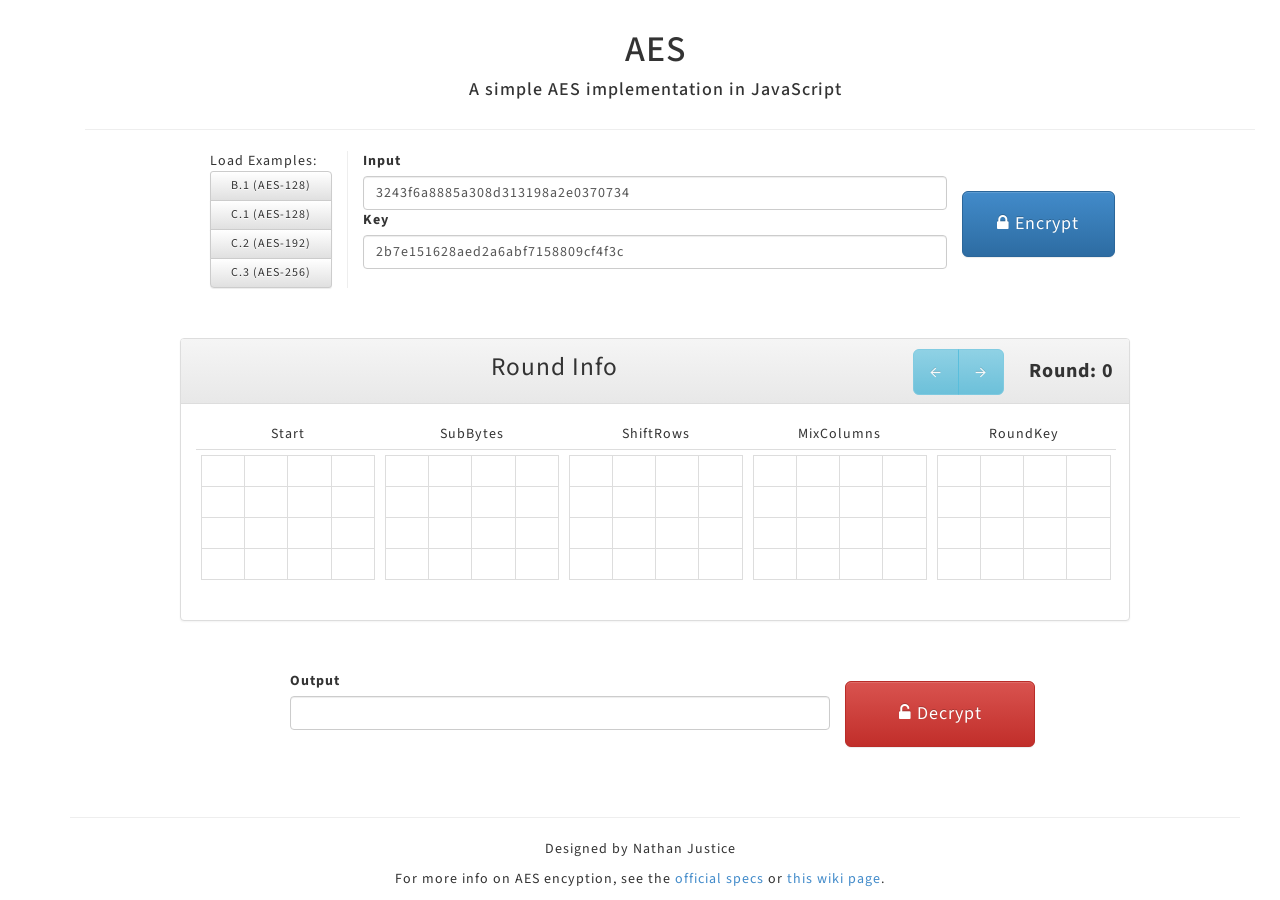
<file: AESworking/index.html>
<!DOCTYPE html>
<html>
<head>
    <meta charset="utf-8">
    <title> AES </title>
    <meta http-equiv="X-UA-Compatible" content="IE=edge"/>
    <meta name="fragment" content="!"/>
    <meta name="viewport" content="width=device-width, initial-scale=1.0" />
	<link rel="stylesheet" href="css/rhineDoll.css" />
	<link rel="stylesheet" href="css/bootstrap.min.css" />
	<link rel="stylesheet" href="css/bootstrap-theme.min.css" />
	<link rel='stylesheet' href='http://fonts.googleapis.com/css?family=Source+Sans+Pro:300,400'  type='text/css'>
	<link rel="stylesheet" href="http://maxcdn.bootstrapcdn.com/font-awesome/4.2.0/css/font-awesome.min.css">
</head>
<body>
<div class="container">
    <div id="mainContainer" class="container">
    	<h1>AES</h1>
    	<h4>A simple AES implementation in JavaScript</h4>
    	<hr class="col-xs-12">
    	<div class="col-xs-10 col-xs-offset-1">
	    	<div id='exampleContainer' class='col-xs-2 btn-group-vertical'>
	    		Load Examples:
	    		<button type="button" class="btn btn-default btn-sm" onclick="loadExample(0)">B.1 (AES-128)</button>
	    		<button type="button" class="btn btn-default btn-sm" onclick="loadExample(1)">C.1 (AES-128)</button>
	    		<button type="button" class="btn btn-default btn-sm" onclick="loadExample(2)">C.2 (AES-192)</button>
	    		<button type="button" class="btn btn-default btn-sm" onclick="loadExample(3)">C.3 (AES-256)</button>
	    	</div>
	    	<div class='col-xs-8'>
	    		<label for="textHolder">Input</label>
	    		<input id='textHolder' type="text" class="form-control" value="3243f6a8885a308d313198a2e0370734" onkeyup="inputKeyUp(event)">
	    		<label for="keyHolder">Key</label>
	    		<input id='keyHolder' type="text" class="form-control" value="2b7e151628aed2a6abf7158809cf4f3c" onkeyup="inputKeyUp(event)">
	    	</div>
	    	<button id='encryptButton' type="button" class="btn btn-primary btn-lg col-xs-2" onClick="encrypt()">
	    		<i class="fa fa-lock"></i> Encrypt
	    	</button>
    	</div>
    	
    	<div id='roundDataContainer' class='panel panel-default col-xs-10 col-xs-offset-1'>
    		<div class="panel-heading">
    			

	    		<div id='roundDataController'>
	    			<div class="btn-group">
		    			<button id='prevButton' disabled='true' type="button" class="roundbtn btn btn-info btn-lg" onClick="prev()"> &#8592; </button>
		    			<button id='nextButton' disabled='true' type="button" class="roundbtn btn btn-info btn-lg" onClick="next()"> &#8594; </button>
	    			</div>
	    			<strong id='roundNumberLabel'>Round: 
	    				<span id='roundNumber'>0</span>
	    				<span id='roundTotal'></span>
	    			</strong>

				</div>
				<span id='panelHeader'>Round Info</span>
			</div>

    		
			<table id='roundInfoTable' class="table table-condensed">
			<thead>
				<tr id='roundInfoHeader'>
					<td>Start</td>
					<td>SubBytes</td>
					<td>ShiftRows</td>
					<td>MixColumns</td>
					<td>RoundKey</td>
				<tr>
			</thead>
			<tbody>
				<tr>
					<td>
						<table class="table table-condensed table-bordered" id='table-0'>
							<tbody>
								<tr><td>&nbsp;</td><td>&nbsp;</td><td>&nbsp;</td><td>&nbsp;</td></tr>
								<tr><td>&nbsp;</td><td>&nbsp;</td><td>&nbsp;</td><td>&nbsp;</td></tr>
								<tr><td>&nbsp;</td><td>&nbsp;</td><td>&nbsp;</td><td>&nbsp;</td></tr>
								<tr><td>&nbsp;</td><td>&nbsp;</td><td>&nbsp;</td><td>&nbsp;</td></tr>
							</tbody>
						</table>
					</td>

					<td>
						<table class="table table-condensed table-bordered" id='table-1'>
							<tbody>
								<tr><td>&nbsp;</td><td>&nbsp;</td><td>&nbsp;</td><td>&nbsp;</td></tr>
								<tr><td>&nbsp;</td><td>&nbsp;</td><td>&nbsp;</td><td>&nbsp;</td></tr>
								<tr><td>&nbsp;</td><td>&nbsp;</td><td>&nbsp;</td><td>&nbsp;</td></tr>
								<tr><td>&nbsp;</td><td>&nbsp;</td><td>&nbsp;</td><td>&nbsp;</td></tr>
							</tbody>
						</table>
					</td>

					<td>
						<table class="table table-condensed table-bordered" id='table-2'>
							<tbody>
								<tr><td>&nbsp;</td><td>&nbsp;</td><td>&nbsp;</td><td>&nbsp;</td></tr>
								<tr><td>&nbsp;</td><td>&nbsp;</td><td>&nbsp;</td><td>&nbsp;</td></tr>
								<tr><td>&nbsp;</td><td>&nbsp;</td><td>&nbsp;</td><td>&nbsp;</td></tr>
								<tr><td>&nbsp;</td><td>&nbsp;</td><td>&nbsp;</td><td>&nbsp;</td></tr>
							</tbody>
						</table>
					</td>

					<td>
						<table class="table table-condensed table-bordered" id='table-3'>
							<tbody>
								<tr><td>&nbsp;</td><td>&nbsp;</td><td>&nbsp;</td><td>&nbsp;</td></tr>
								<tr><td>&nbsp;</td><td>&nbsp;</td><td>&nbsp;</td><td>&nbsp;</td></tr>
								<tr><td>&nbsp;</td><td>&nbsp;</td><td>&nbsp;</td><td>&nbsp;</td></tr>
								<tr><td>&nbsp;</td><td>&nbsp;</td><td>&nbsp;</td><td>&nbsp;</td></tr>
							</tbody>
						</table>
					</td>

					<td>
						<table class="table table-condensed table-bordered" id='table-4'>
							<tbody>
								<tr><td>&nbsp;</td><td>&nbsp;</td><td>&nbsp;</td><td>&nbsp;</td></tr>
								<tr><td>&nbsp;</td><td>&nbsp;</td><td>&nbsp;</td><td>&nbsp;</td></tr>
								<tr><td>&nbsp;</td><td>&nbsp;</td><td>&nbsp;</td><td>&nbsp;</td></tr>
								<tr><td>&nbsp;</td><td>&nbsp;</td><td>&nbsp;</td><td>&nbsp;</td></tr>
							</tbody>
						</table>
					</td>
				</tr>
			</tbody>
			</table>
		</div>
			
			
    	
    	<div id='outputContainer' class='col-xs-6 col-xs-offset-2'>
    		<label for="outputHolder">Output</label>
			<input id='outputHolder' type="text" class="form-control" value="" onkeyup="outputKeyUp(event)">
    	</div>
    	<button id='decryptButton' type="button" class="btn btn-danger btn-lg col-xs-2" onClick="decrypt()">
    		<i class="fa fa-unlock-alt"></i> Decrypt
    	</button>

    </div>

    <hr class="col-xs-12">
<footer class="col-xs-12" role="contentinfo">
  <p>Designed by Nathan Justice</p>
  <p>For more info on AES encyption, see the <a href="http://csrc.nist.gov/publications/fips/fips197/fips-197.pdf" target="_blank">official specs</a> or <a href="http://en.wikipedia.org/wiki/Advanced_Encryption_Standard" target="_blank">this wiki page</a>.</p>
</footer>
</div>

<script src="js/rhineLogger.js"></script>
<script src="js/hexConverter.js"></script>
<script src="js/rhineDoll.js"></script>
<script src="js/app.js"></script>
</body>
</html>
</file>
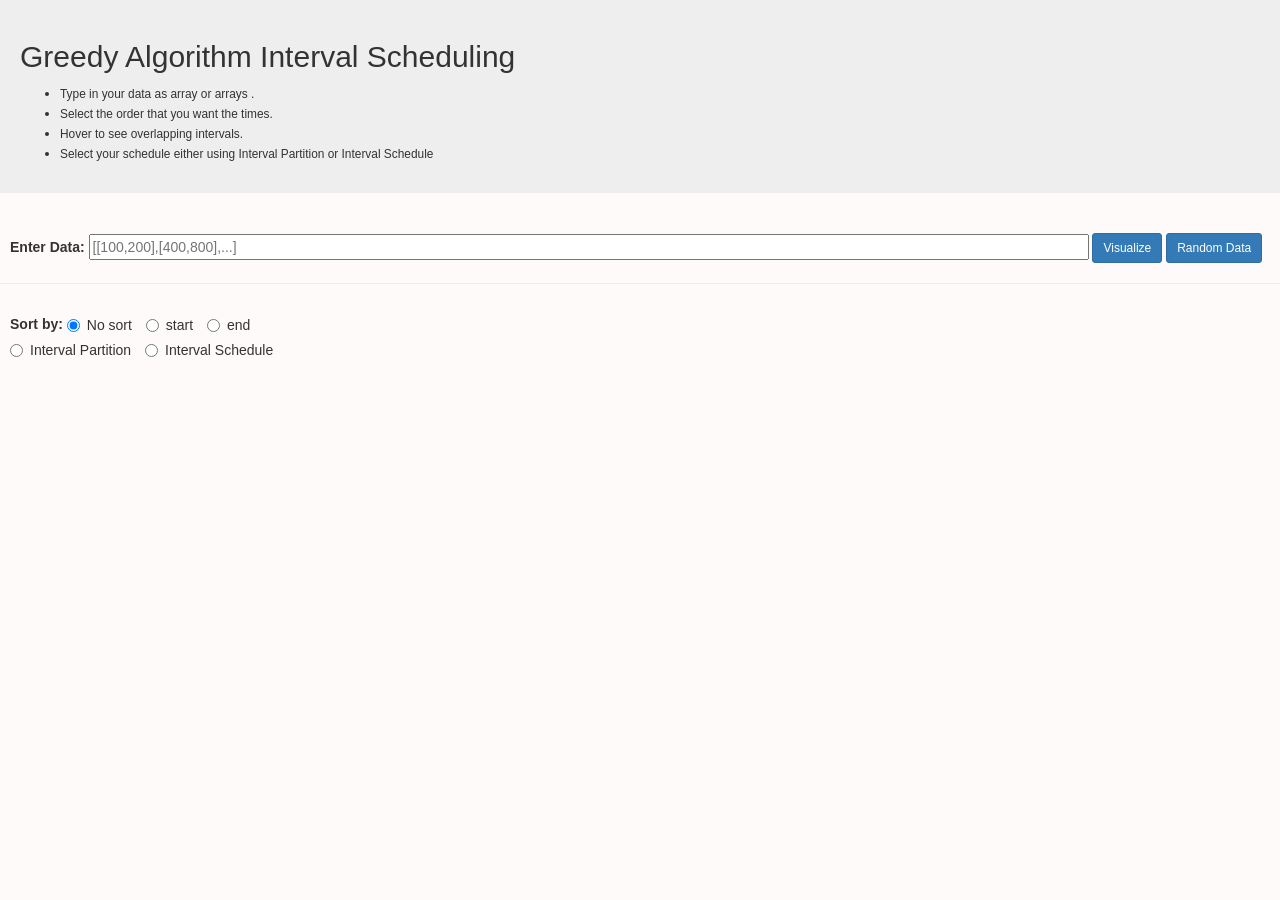
<file: nathan/index.html>
<html>
    <head>
        <script src="https://d3js.org/d3.v4.min.js"></script>
        <link href="https://maxcdn.bootstrapcdn.com/bootstrap/3.3.7/css/bootstrap.min.css" rel="stylesheet">
    </head>

    <body style="background-color:snow">
        <div class="jumbotron", style="padding:20px">
            <h2> Greedy Algorithm Interval Scheduling </h2>
            <ul>
                <li><small> Type in your data as array or arrays .</small> </li>
                <li><small> Select the order that you want the times. </small></li>
                <li><small> Hover to see overlapping intervals. </small></li>
                <li><small> Select your schedule either using Interval Partition or Interval Schedule </small></li>
            </ul>
        </div>

        <div id = "dataForm" style="padding: 10 0 0 10">
            <form class = "form-inline">
                <label> Enter Data: </label>
                <input type="text" id="userData" placeholder="[[100,200],[400,800],...]" style="width:1000px"></input>
                <button type="button" class="btn btn-primary btn-sm" onclick="loadData()">Visualize</button>
                <button type="button" class="btn btn-primary btn-sm" onclick="randomData()">Random Data</button>
            </form>
        </div>
        <hr>
        <div class = "options" style="padding: 10 0 0 10">
            <form>
                <label> Sort by: </label>    
                <label class="radio-inline active">
                    <input type="radio" name="optradio" id = "rad_0" checked="" onclick="sortByDefault()"> No sort </input>
                </label>
                <label class="radio-inline">
                    <input type="radio" name="optradio" id = "rad_1" onclick="sortByStart()"> start </input>
                </label>
                <label class="radio-inline">
                    <input type="radio" name="optradio" id = "rad_2" onclick="sortByEnd()"> end </input>
                </label>
                <br />
                <label class="radio-inline">
                    <input type="radio" name="optradio" id = "rad_3" onclick="intervalPartition()"> Interval Partition </input>
                </label>
                <label class="radio-inline">
                    <input type="radio" name="optradio" id = "rad_4" onclick="intervalSchedule()"> Interval Schedule </input>
                </label>
            </form>
        </div>
    
        <script   src="https://code.jquery.com/jquery-3.2.1.min.js"   integrity="sha256-hwg4gsxgFZhOsEEamdOYGBf13FyQuiTwlAQgxVSNgt4="   crossorigin="anonymous"></script>
        <script src=https://maxcdn.bootstrapcdn.com/bootstrap/3.3.7/js/bootstrap.min.js></script>
        <script src="mainjs.js"></script>
    </body>
</html>
</file>
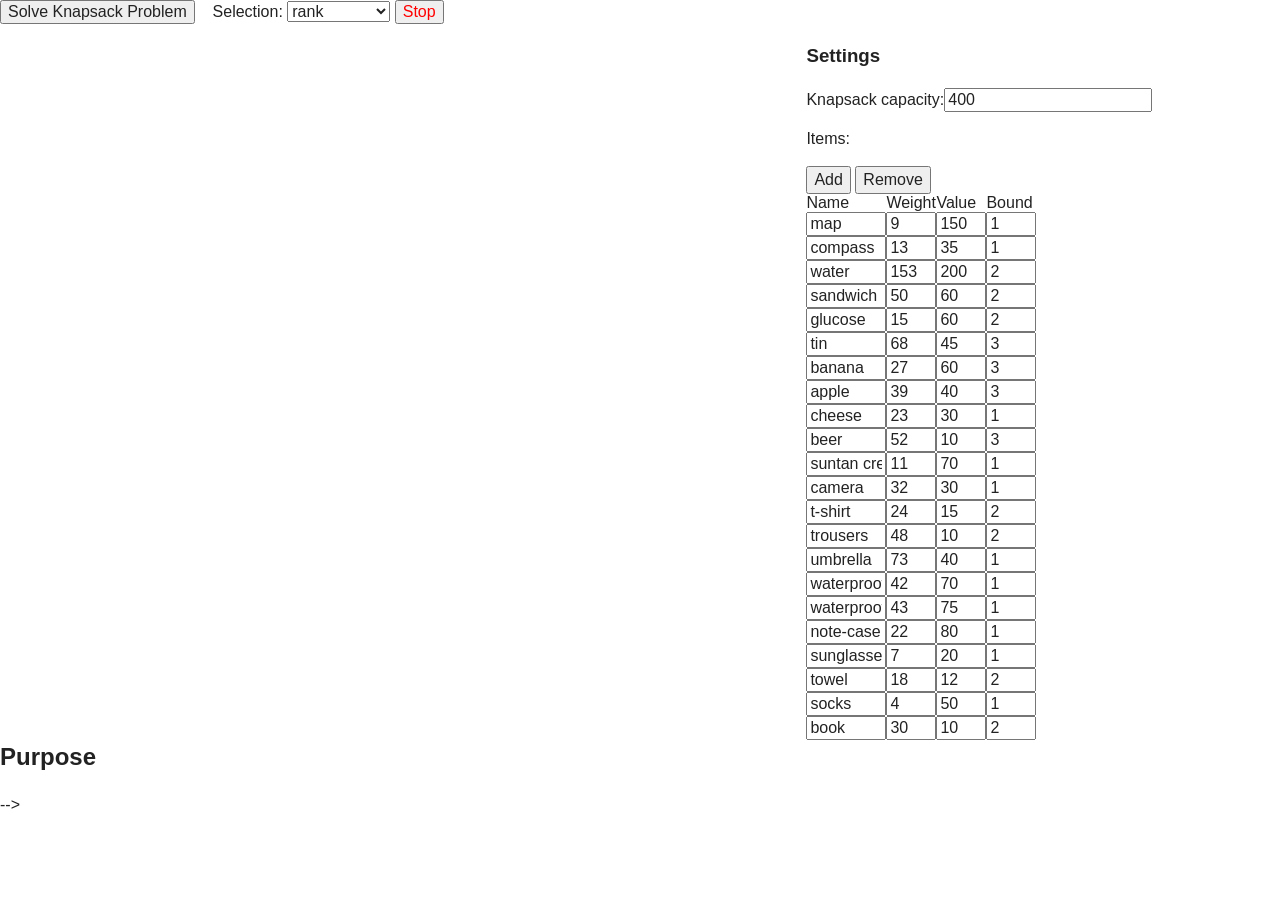
<file: Sumanth/index.html>
<html>
<head><title> 01 Knapsack</title>
<meta name=viewport content="width=device-width, initial-scale=1">
<link rel="stylesheet" href="css/normalize.css">
<link rel="stylesheet" href="css/h5bp.css">
<style type='text/css'>
#items_list input{
	width:50px;
}
#items_list input.name{
	width:80px;
}
</style>
<script type="text/javascript" src="jquery.js"></script>
<script type="text/javascript" src="ga.js"></script>
<script>
  (function(i,s,o,g,r,a,m){i['GoogleAnalyticsObject']=r;i[r]=i[r]||function(){
  (i[r].q=i[r].q||[]).push(arguments)},i[r].l=1*new Date();a=s.createElement(o),
  m=s.getElementsByTagName(o)[0];a.async=1;a.src=g;m.parentNode.insertBefore(a,m)
  })(window,document,'script','https://www.google-analytics.com/analytics.js','ga');

  ga('create', 'UA-27120534-1', 'auto');
  ga('send', 'pageview');

</script>
</head>
<body onload='init();'>

<input type="button" value="Solve Knapsack Problem" onclick="knapsack_init();">&nbsp;&nbsp;
<label>&nbsp;Selection:
<select id="selection">
<option>rank</option>
<option>tournament</option>
</select>
</label>
<input type="button" style="color:red;" value="Stop" onclick="stop();">&nbsp;&nbsp;

<br>

<div style="width:62%;float:left;">
<div id="status"></div>
<div id="result"></div>
</div>
<div style="float:right;width:37%;">
<h3>Settings</h3>
<label>Knapsack capacity:<input id='max_weight' type='text' value='400'></label><br>

<p>Items:</p>
<button id='add_item_button' onclick='add_item();'>Add</button>
<button id='remove_item_button' onclick='remove_item();'>Remove</button>

<table style='list-style-type:none;'>
<thead>
<tr><td>Name</td><td>Weight</td><td>Value</td><td>Bound</td></tr>
</thead>
<tbody id='items_list'>
<tr>
<td><input type='text' class='name' value='map'></td>
<td><input type='text' class='weight' value='9'></td>
<td><input type='text' class='value' value='150'></td>
<td><input type='text' class='bound' value='1'></td>
</tr>
<tr>
<td><input type='text' class='name' value='compass'></td>
<td><input type='text' class='weight' value='13'></td>
<td><input type='text' class='value' value='35'></td>
<td><input type='text' class='bound' value='1'></td>
</tr>
<tr>
<td><input type='text' class='name' value='water'></td>
<td><input type='text' class='weight' value='153'></td>
<td><input type='text' class='value' value='200'></td>
<td><input type='text' class='bound' value='2'></td>
</tr>
<tr>
<td><input type='text' class='name' value='sandwich'></td>
<td><input type='text' class='weight' value='50'></td>
<td><input type='text' class='value' value='60'></td>
<td><input type='text' class='bound' value='2'></td>
</tr>
<tr>
<td><input type='text' class='name' value='glucose'></td>
<td><input type='text' class='weight' value='15'></td>
<td><input type='text' class='value' value='60'></td>
<td><input type='text' class='bound' value='2'></td>
</tr>
<tr>
<td><input type='text' class='name' value='tin'></td>
<td><input type='text' class='weight' value='68'></td>
<td><input type='text' class='value' value='45'></td>
<td><input type='text' class='bound' value='3'></td>
</tr>
<tr>
<td><input type='text' class='name' value='banana'></td>
<td><input type='text' class='weight' value='27'></td>
<td><input type='text' class='value' value='60'></td>
<td><input type='text' class='bound' value='3'></td>
</tr>
<tr>
<td><input type='text' class='name' value='apple'></td>
<td><input type='text' class='weight' value='39'></td>
<td><input type='text' class='value' value='40'></td>
<td><input type='text' class='bound' value='3'></td>
</tr>
<tr>
<td><input type='text' class='name' value='cheese'></td>
<td><input type='text' class='weight' value='23'></td>
<td><input type='text' class='value' value='30'></td>
<td><input type='text' class='bound' value='1'></td>
</tr>
<tr>
<td><input type='text' class='name' value='beer'></td>
<td><input type='text' class='weight' value='52'></td>
<td><input type='text' class='value' value='10'></td>
<td><input type='text' class='bound' value='3'></td>
</tr>
<tr>
<td><input type='text' class='name' value='suntan cream'></td>
<td><input type='text' class='weight' value='11'></td>
<td><input type='text' class='value' value='70'></td>
<td><input type='text' class='bound' value='1'></td>
</tr>
<tr>
<td><input type='text' class='name' value='camera'></td>
<td><input type='text' class='weight' value='32'></td>
<td><input type='text' class='value' value='30'></td>
<td><input type='text' class='bound' value='1'></td>
</tr>
<tr>
<td><input type='text' class='name' value='t-shirt'></td>
<td><input type='text' class='weight' value='24'></td>
<td><input type='text' class='value' value='15'></td>
<td><input type='text' class='bound' value='2'></td>
</tr>
<tr>
<td><input type='text' class='name' value='trousers'></td>
<td><input type='text' class='weight' value='48'></td>
<td><input type='text' class='value' value='10'></td>
<td><input type='text' class='bound' value='2'></td>
</tr>
<tr>
<td><input type='text' class='name' value='umbrella'></td>
<td><input type='text' class='weight' value='73'></td>
<td><input type='text' class='value' value='40'></td>
<td><input type='text' class='bound' value='1'></td>
</tr>
<tr>
<td><input type='text' class='name' value='waterproof trousers'></td>
<td><input type='text' class='weight' value='42'></td>
<td><input type='text' class='value' value='70'></td>
<td><input type='text' class='bound' value='1'></td>
</tr>
<tr>
<td><input type='text' class='name' value='waterproof overclothes'></td>
<td><input type='text' class='weight' value='43'></td>
<td><input type='text' class='value' value='75'></td>
<td><input type='text' class='bound' value='1'></td>
</tr>
<tr>
<td><input type='text' class='name' value='note-case'></td>
<td><input type='text' class='weight' value='22'></td>
<td><input type='text' class='value' value='80'></td>
<td><input type='text' class='bound' value='1'></td>
</tr>
<tr>
<td><input type='text' class='name' value='sunglasses'></td>
<td><input type='text' class='weight' value='7'></td>
<td><input type='text' class='value' value='20'></td>
<td><input type='text' class='bound' value='1'></td>
</tr>
<tr>
<td><input type='text' class='name' value='towel'></td>
<td><input type='text' class='weight' value='18'></td>
<td><input type='text' class='value' value='12'></td>
<td><input type='text' class='bound' value='2'></td>
</tr>
<tr>
<td><input type='text' class='name' value='socks'></td>
<td><input type='text' class='weight' value='4'></td>
<td><input type='text' class='value' value='50'></td>
<td><input type='text' class='bound' value='1'></td>
</tr>
<tr>
<td><input type='text' class='name' value='book'></td>
<td><input type='text' class='weight' value='30'></td>
<td><input type='text' class='value' value='10'></td>
<td><input type='text' class='bound' value='2'></td>
</tr>
</tbody>
</table>
</div>
<br>
<div style='clear:both;'>
<h2>Purpose</h2>
<!-- <p>The goal of this application is to use a genetic algorithm to find a solution to the <a href='http://en.wikipedia.org/wiki/Knapsack_problem'>Knapsack problem</a>.</p>
<h2>Genetic Algorithm</h2>
<p>Genetic Algorithms work by creating a population of randomly generated possible solutions to a problem. Each individual competes against others to see who will reproduce based on a fitness which is determined by how close an individual is to the best solution. Two individuals are selected, and their genetic material (pieces of the possible answer) are combined randomly. As each generation passes, the solutions evolve closer to the ideal answer. The "correct" answer may never be found, but a "close enough" answer usually is.</p>
<p>Once the optimal solution is found, the algorithm continues to search, because it doesn't know if it has found the best answer yet. In order to avoid searching forever, we limit the number of generations before stopping the search.</p>
<h2>Sample Data Solution</h2>
<p>To verify the performance of the genetic algorithm, the actual solution is provided below:</p>
<table>
<tbody><tr>
<td><b>Count</b>
</td>
<td><b>Item</b>
</td>
<th>unit weight
</th>
<th>unit value
</th></tr>
<tr>
<td>1
</td>
<td>map
</td>
<td>9
</td>
<td>150
</td></tr>
<tr>
<td>1
</td>
<td>compass
</td>
<td>13
</td>
<td>35
</td></tr>
<tr>
<td>1
</td>
<td>water
</td>
<td>153
</td>
<td>200
</td></tr>
<tr>
<td>2
</td>
<td>glucose
</td>
<td>15
</td>
<td>60
</td></tr>
<tr>
<td>3
</td>
<td>banana
</td>
<td>27
</td>
<td>60
</td></tr>
<tr>
<td>1
</td>
<td>cheese
</td>
<td>23
</td>
<td>30
</td></tr>
<tr>
<td>1
</td>
<td>suntan, cream
</td>
<td>11
</td>
<td>70
</td></tr>
<tr>
<td>1
</td>
<td>waterproof, overclothes
</td>
<td>43
</td>
<td>75
</td></tr>
<tr>
<td>1
</td>
<td>note-case
</td>
<td>22
</td>
<td>80
</td></tr>
<tr>
<td>1
</td>
<td>sunglasses
</td>
<td>7
</td>
<td>20
</td></tr>
<tr>
<td>1
</td>
<td>socks
</td>
<td>4
</td>
<td>50
</td></tr></tbody></table>
<p>Total value: 1010<br>Total weight: 396</p>
</div>
<footer>
	<! Built by <a href="http://louisbourque.ca/">Louis Bourque</a>. -->
<!-- </footer> --> -->
</body>
</html>
</file>
<file: AESworking/css/rhineDoll.css>
#encryptButton, #decryptButton {
	padding-top: 20px;
	padding-bottom: 20px;
	margin-top: 40px;
}

#roundDataContainer {
	margin-top: 50px;
	padding: 0px;
}

#roundDataController {
	float: right;
	font-size: 15pt;
}

.panel-heading {
	height: 65px;
	text-align: center;
}

#panelHeader {
	font-size: 19pt;
	vertical-align: middle;
}

#outputContainer {
	margin-top: 30px;
}

#mainContainer {
	margin-top: 10px;
	margin-bottom: 50px;
}

#roundInfoTable {
	margin: 15px;
	max-width: 97%;
	text-align: center;
}

#roundNumberLabel {
	margin-left: 20px;
}

h1, h4 {
	text-align: center;
}

#exampleContainer {
	border-right: 1px solid #eee;
}

* {
	font-family: 'Source Sans Pro', sans-serif;
	letter-spacing: 1px;
}

td {
	min-width: 43px;
}

footer {
	text-align: center;
}
</file>
<file: Sumanth/css/h5bp.css>
/*! HTML5 Boilerplate v5.3.0 | MIT License | https://html5boilerplate.com/ */

/*
 * What follows is the result of much research on cross-browser styling.
 * Credit left inline and big thanks to Nicolas Gallagher, Jonathan Neal,
 * Kroc Camen, and the H5BP dev community and team.
 */

/* ==========================================================================
   Base styles: opinionated defaults
   ========================================================================== */

html {
    color: #222;
    font-size: 1em;
    line-height: 1.4;
}

/*
 * Remove text-shadow in selection highlight:
 * https://twitter.com/miketaylr/status/12228805301
 *
 * These selection rule sets have to be separate.
 * Customize the background color to match your design.
 */

::-moz-selection {
    background: #b3d4fc;
    text-shadow: none;
}

::selection {
    background: #b3d4fc;
    text-shadow: none;
}

/*
 * A better looking default horizontal rule
 */

hr {
    display: block;
    height: 1px;
    border: 0;
    border-top: 1px solid #ccc;
    margin: 1em 0;
    padding: 0;
}

/*
 * Remove the gap between audio, canvas, iframes,
 * images, videos and the bottom of their containers:
 * https://github.com/h5bp/html5-boilerplate/issues/440
 */

audio,
canvas,
iframe,
img,
svg,
video {
    vertical-align: middle;
}

/*
 * Remove default fieldset styles.
 */

fieldset {
    border: 0;
    margin: 0;
    padding: 0;
}

/*
 * Allow only vertical resizing of textareas.
 */

textarea {
    resize: vertical;
}

/* ==========================================================================
   Browser Upgrade Prompt
   ========================================================================== */

.browserupgrade {
    margin: 0.2em 0;
    background: #ccc;
    color: #000;
    padding: 0.2em 0;
}

/* ==========================================================================
   Author's custom styles
   ========================================================================== */



footer{
  margin:5em 0 2em 0;
  color:#333;
  font-size: 90%;
  text-align: center;
  clear:both;
}

footer a{
  color:#77c;
  text-decoration: none;
  transition: color .25s linear;
}

footer a:hover{
  color:#99c;
}









/* ==========================================================================
   Helper classes
   ========================================================================== */

/*
 * Hide visually and from screen readers
 */

.hidden {
    display: none !important;
}

/*
 * Hide only visually, but have it available for screen readers:
 * http://snook.ca/archives/html_and_css/hiding-content-for-accessibility
 */

.visuallyhidden {
    border: 0;
    clip: rect(0 0 0 0);
    height: 1px;
    margin: -1px;
    overflow: hidden;
    padding: 0;
    position: absolute;
    width: 1px;
}

/*
 * Extends the .visuallyhidden class to allow the element
 * to be focusable when navigated to via the keyboard:
 * https://www.drupal.org/node/897638
 */

.visuallyhidden.focusable:active,
.visuallyhidden.focusable:focus {
    clip: auto;
    height: auto;
    margin: 0;
    overflow: visible;
    position: static;
    width: auto;
}

/*
 * Hide visually and from screen readers, but maintain layout
 */

.invisible {
    visibility: hidden;
}

/*
 * Clearfix: contain floats
 *
 * For modern browsers
 * 1. The space content is one way to avoid an Opera bug when the
 *    `contenteditable` attribute is included anywhere else in the document.
 *    Otherwise it causes space to appear at the top and bottom of elements
 *    that receive the `clearfix` class.
 * 2. The use of `table` rather than `block` is only necessary if using
 *    `:before` to contain the top-margins of child elements.
 */

.clearfix:before,
.clearfix:after {
    content: " "; /* 1 */
    display: table; /* 2 */
}

.clearfix:after {
    clear: both;
}

/* ==========================================================================
   EXAMPLE Media Queries for Responsive Design.
   These examples override the primary ('mobile first') styles.
   Modify as content requires.
   ========================================================================== */

@media only screen and (min-width: 35em) {
    /* Style adjustments for viewports that meet the condition */
}

@media print,
       (-webkit-min-device-pixel-ratio: 1.25),
       (min-resolution: 1.25dppx),
       (min-resolution: 120dpi) {
    /* Style adjustments for high resolution devices */
}

/* ==========================================================================
   Print styles.
   Inlined to avoid the additional HTTP request:
   http://www.phpied.com/delay-loading-your-print-css/
   ========================================================================== */

@media print {
    *,
    *:before,
    *:after,
    *:first-letter,
    *:first-line {
        background: transparent !important;
        color: #000 !important; /* Black prints faster:
                                   http://www.sanbeiji.com/archives/953 */
        box-shadow: none !important;
        text-shadow: none !important;
    }

    a,
    a:visited {
        text-decoration: underline;
    }

    a[href]:after {
        content: " (" attr(href) ")";
    }

    abbr[title]:after {
        content: " (" attr(title) ")";
    }

    /*
     * Don't show links that are fragment identifiers,
     * or use the `javascript:` pseudo protocol
     */

    a[href^="#"]:after,
    a[href^="javascript:"]:after {
        content: "";
    }

    pre,
    blockquote {
        border: 1px solid #999;
        page-break-inside: avoid;
    }

    /*
     * Printing Tables:
     * http://css-discuss.incutio.com/wiki/Printing_Tables
     */

    thead {
        display: table-header-group;
    }

    tr,
    img {
        page-break-inside: avoid;
    }

    img {
        max-width: 100% !important;
    }

    p,
    h2,
    h3 {
        orphans: 3;
        widows: 3;
    }

    h2,
    h3 {
        page-break-after: avoid;
    }
}
</file>
